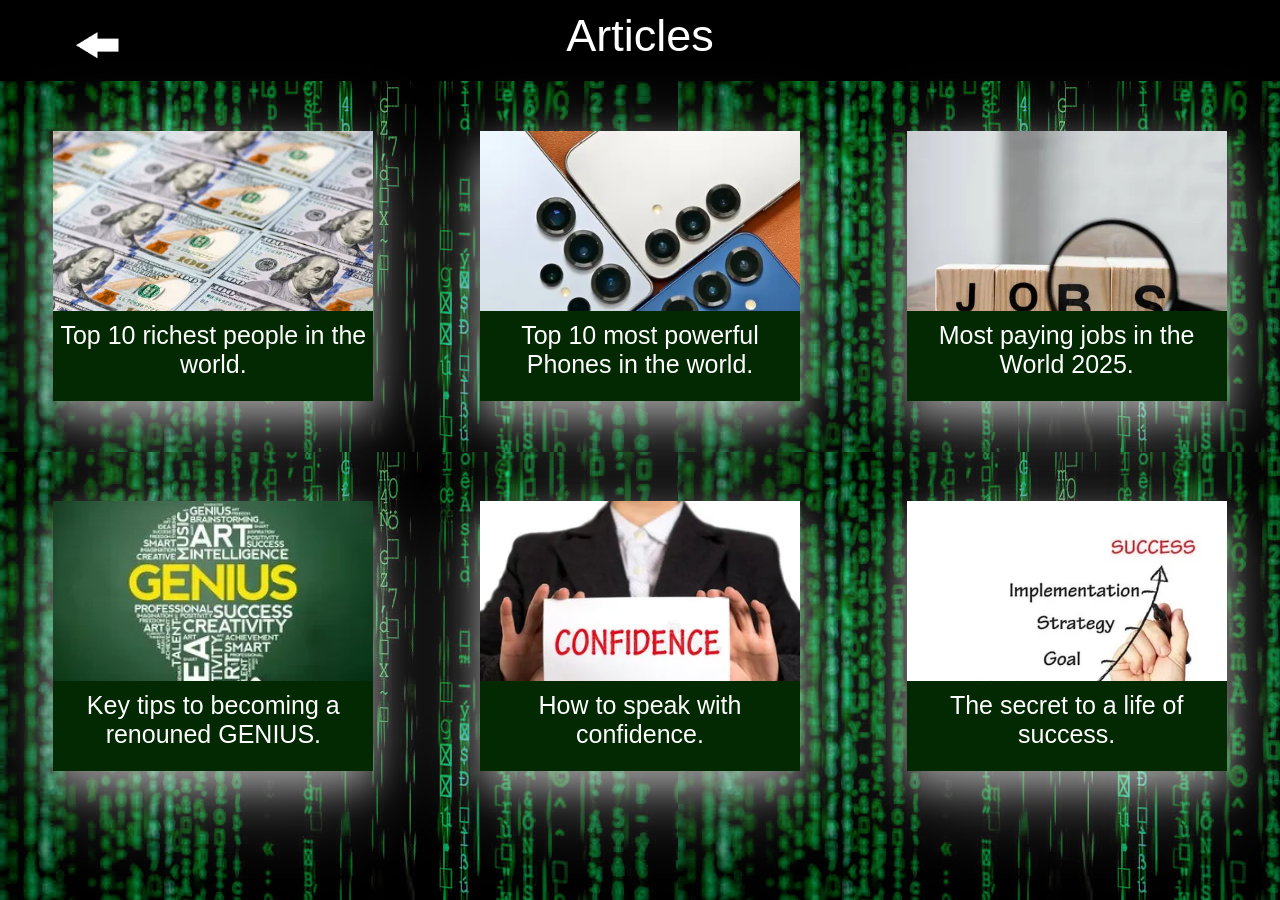
<file: articles.html>
<!DOCTYPE html>
<html lang="en">
<head>
    <meta charset="UTF-8">
    <meta name="viewport" content="width=device-width, initial-scale=1.0">
    <link rel="stylesheet" href="articles.css">
    <script src="articles.js" defer></script>
    <title>Document</title>
</head>
<body class="body">
    <div class="article-head">
        <a href="index.html" target="_top" class="article-return"><img src="art-return.png" alt="Back" class="article-return"></a>
        <span class="article-head-txt">Articles</span>
    </div>

    <div class="articles1">
        <div class="arts1" id="show-art" onclick="artic()">
            <div class="arts1-title">Top 10 richest people in the world.</div>
        </div>
        <div class="arts2" id="show-art1" onclick="artic()">
            <div class="arts2-title">Top 10 most powerful Phones in the world.</div>
        </div>
        <div class="arts3" id="show-art2" onclick="artic()">
            <div class="arts3-title">Most paying jobs in the World 2025.</div>
        </div>
    </div>

    <div class="articles2">
        <div class="arts4" id="show-art3" onclick="artic()">
            <div class="arts4-title">Key tips to becoming a renouned GENIUS.</div>
        </div>
        <div class="arts5" id="show-art4" onclick="artic()">
            <div class="arts5-title">How to speak with confidence.</div>
        </div>
        <div class="arts6" id="show-art5" onclick="artic()">
            <div class="arts6-title">The secret to a life of success.</div>
        </div>
    </div>

    <div class="art-box-rich"><div class="cancel-art-box-rich">X</div>
        Below are the list of the richest people in the world as of 2025: <br><br>

        10. Warren Buffett. <br>
        Net worth: $150.4 billion. <br>
        Source: Berkshire Hathaway. <br>
        Age: 95. <br>
        Residence: Omaha, Nebraska. <br>
        Citizenship: U.S. <br><br>

        9. Jensen Huang. <br>
        Net worth: $150.4 billion. <br>
        Source: Semiconductors. <br>
        Age: 62. <br>
        Residence: Los Altos, California. <br>
        Citizenship: U.S. <br><br>

        7. Bernard Arnault <br>
        Net worth: $154.1 billion. <br>
        Source: LVMH/ luxury goods. <br>
        Age: 76. <br>
        Residence: Paris. <br>
        Citizenship: France. <br><br>

        6. Sergey Brin. <br>
        Net worth: $165.9 billion. <br>
        Source: Google. <br>
        Age: 51. <br>
        Residence: Los Altos, California. <br>
        Citizenship: U.S. <br><br>

        5. Larry Page. <br>
        Net worth: $178.3 billion. <br>
        Source: Google. <br>
        Age: 52. <br>
        Residence: Palo Alto, California. <br>
        Citizenship: U.S. <br><br>

        4. Jeff Bezos
        Net worth: $240.9 billion. <br>
        Source: Amazon. <br>
        Age: 61. <br>
        Residence: Miami, Florida. <br>
        Citizenship: U.S. <br><br>

        3. Mark Zuckerberg. <br>
        Net worth: $253 billion. <br>
        Source: Meta (Facebook). <br>
        Age: 41. <br>
        Residence: Palo Alto, California. <br>
        Citizenship: U.S. <br><br>

        2. Larry Ellison. <br>
        Net worth: $270.9 billion. <br>
        Source: Oracle. <br>
        Age: 80. <br>
        Residence: Woodside, California. <br>
        Citizenship: U.S. <br><br>

        1. Elon Musk. <br>
        Net worth: $415.6 billion. <br>
        Source: Tesla, SpaceX, xAI, X. <br>
        Age: 53. <br>
        Residence: Austin, Texas. <br>
        Citizenship: U.S. <br><br> 

        <h1 class="rich-art-fact-head">FACTS</h1><br>
        <div class="rich-art-fact">
            The richest woman in the world is Alice Walton with a Net-worth of $106.5 billion. <br><br>
            Bill Gates dropped out of the top 10 richest in October 2024 after Forbes obtained new information about a significant contraction in his fortune. <br><br>
            All of the top 10 richest people in the world are men.  

        </div>
    </div>

<!-- <div class="art-box-phone"><div class="cancel-art-box-phone">X</div>
        Below are the list of the Most powerful phones in the world as of 2025: <br><br>

        10. Samsung Galaxy S10. <br>
        Price: $150-$200. <br>
        Company: Samsung. <br>
        Year: 2019. <br>
        Residence: Omaha, Nebraska. <br>
        Citizenship: U.S. <br><br>

        9. Jensen Huang. <br>
        Net worth: $150.4 billion. <br>
        Source: Semiconductors. <br>
        Age: 62. <br>
        Residence: Los Altos, California. <br>
        Citizenship: U.S. <br><br>

        7. Bernard Arnault <br>
        Net worth: $154.1 billion. <br>
        Source: LVMH/ luxury goods. <br>
        Age: 76. <br>
        Residence: Paris. <br>
        Citizenship: France. <br><br>

        6. Sergey Brin. <br>
        Net worth: $165.9 billion. <br>
        Source: Google. <br>
        Age: 51. <br>
        Residence: Los Altos, California. <br>
        Citizenship: U.S. <br><br>

        5. Larry Page. <br>
        Net worth: $178.3 billion. <br>
        Source: Google. <br>
        Age: 52. <br>
        Residence: Palo Alto, California. <br>
        Citizenship: U.S. <br><br>

        4. Jeff Bezos
        Net worth: $240.9 billion. <br>
        Source: Amazon. <br>
        Age: 61. <br>
        Residence: Miami, Florida. <br>
        Citizenship: U.S. <br><br>

        3. Mark Zuckerberg. <br>
        Net worth: $253 billion. <br>
        Source: Meta (Facebook). <br>
        Age: 41. <br>
        Residence: Palo Alto, California. <br>
        Citizenship: U.S. <br><br>

        2. Larry Ellison. <br>
        Net worth: $270.9 billion. <br>
        Source: Oracle. <br>
        Age: 80. <br>
        Residence: Woodside, California. <br>
        Citizenship: U.S. <br><br>

        1. Elon Musk. <br>
        Net worth: $415.6 billion. <br>
        Source: Tesla, SpaceX, xAI, X. <br>
        Age: 53. <br>
        Residence: Austin, Texas. <br>
        Citizenship: U.S. <br><br> 

        <h1 class="phone-art-fact-head">FACTS</h1><br>
        <div class="phone-art-fact">
            The richest woman in the world is Alice Walton with a Net-worth of $106.5 billion. <br><br>
            Bill Gates dropped out of the top 10 richest in October 2024 after Forbes obtained new information about a significant contraction in his fortune. <br><br>
            All of the top 10 richest people in the world are men.  

        </div>
    </div>-->   
</body>
</html>
</file>
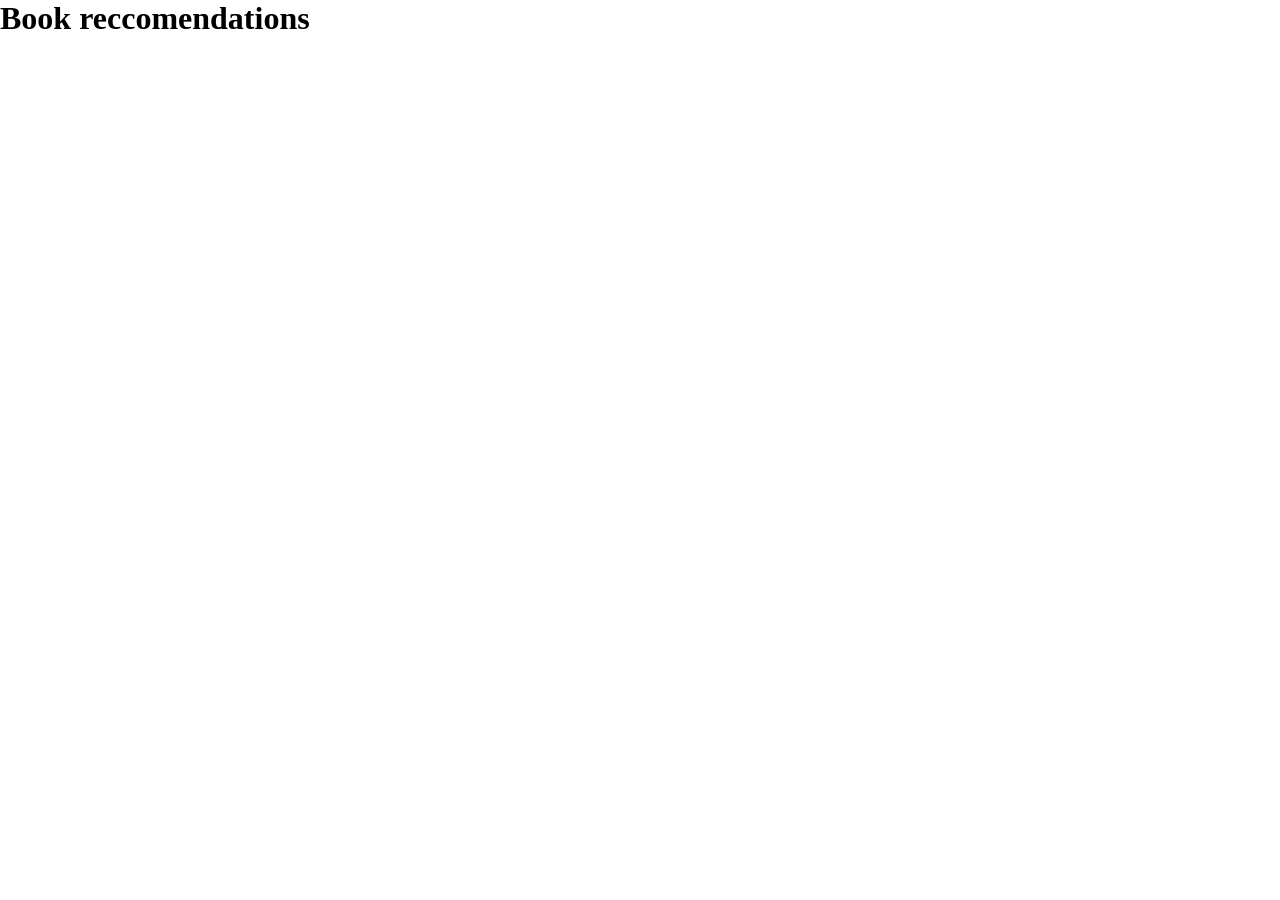
<file: book-recoms.html>
<!DOCTYPE html>
<html lang="en">
<head>
    <meta charset="UTF-8">
    <meta name="viewport" content="width=device-width, initial-scale=1.0">
    <link rel="stylesheet" href="book-recoms.css">
    <title>Document</title>
</head>
<body>
    <h1>Book reccomendations</h1>
</body>
</html>
</file>
<file: articles.css>
*{
    box-sizing: border-box;
    padding: 0;
    margin: 0;
}
body{
    background-image: url(images\ \(1\).jpeg);
    color: white;
}
.article-head{
    height: 9vh;
    width: 100%;
    background-color: black;
    padding-top: 10px;
    text-align: center;
}
.article-head-txt{
    font-size: 45px;
    color: white;
    font-family: sans-serif;
}
.article-return{
    height: 30px;
    position: absolute;
    left: 35px;
    margin-top: 10px;
}
.arts1,.arts2,.arts3,.arts4,.arts5,.arts6{
    height: 30vh;
    width: 25%;
    box-shadow: 0 16px 32px 0 rgba(255, 255, 255, 0.4), 0 24px 80px 0 rgba(255, 255, 255, 0.38);
    margin-top: 50px;
}
.arts1{
    background-image: url(dollars.webp);
    background-size: cover;
    background-position: center;
    background-repeat: no-repeat;
}
.arts2{
    background-image: url(samsung-img.webp);
    background-size: cover;
    background-position: center;
    background-repeat: no-repeat;
}
.arts3{
    background-image: url(job.webp);
    background-size: cover;
    background-position: center;
    background-repeat: no-repeat;
}
.arts4{
    background-image: url(genius-bulb.jpg);
    background-size: cover;
    background-position: center;
    background-repeat: no-repeat;
}
.arts5{
    background-image: url(confidence.webp);
    background-size: cover;
    background-position: center;
    background-repeat: no-repeat;
}
.arts6{
    background-image: url(success.webp);
    background-size: cover;
    background-position: center;
    background-repeat: no-repeat;
}
.arts1-title,.arts2-title,.arts3-title,.arts4-title,.arts5-title,.arts6-title{
    height: 10vh;
    padding-top: 10px;
    width: 100%;
    background-color: rgb(2, 41, 2);
    font-size: 25px;
    text-align: center;
    font-family: sans-serif;
    margin-top: 20vh;
    cursor: pointer;
}
.articles1{
    display: flex;
    justify-content: space-evenly;
}
.articles2{
    display: flex;
    justify-content: space-evenly;
    margin-top: 50px;
}
.art-box-rich{
    width: 350px;
    margin-left: auto;
    margin-right: auto;
    background-color: darkgreen;
    display: none;
    position: relative;
    left: 5px;
    margin-top: 7px;
    font-size: 25px;
    font-family: sans-serif;
    padding-bottom: 2%;
}
.articles1,.articles2{
    display: flex;
    justify-content: space-around;
}
.cancel-art-box-rich{
    font-size: 50px;
    text-align: center;
    height: 9vh;
    background-color: black;
    width: 100%;
    padding-top: 10px;
    cursor: pointer;
}
.rich-art-fact-head{
    text-align: center;
}
.rich-art-fact{
    text-align: center;
}
@media only screen and (max-width:950px){
    .articles1{
        display: block;
    }
    .articles2{
        display: block;
    }
    .arts1,.arts2,.arts3,.arts4,.arts5,.arts6{
        width: 75%;
        margin-left: 60px;
    }
    .arts1-title,.arts2-title,.arts3-title,.arts4-title,.arts5-title,.arts6-title{
        height: 30%;
        width: 100%;
        background-color: rgb(2, 41, 2);
        margin-top: 20%;
        margin-bottom: 20px;
    }
    .article-head-txt{
        margin-left: 20px;
    }
    .article-return{
        margin-left: -13px;
    }
}
</file>
<file: book-recoms.css>
*{
    box-sizing: border-box;
    padding: 0;
    margin: 0;
}
</file>
